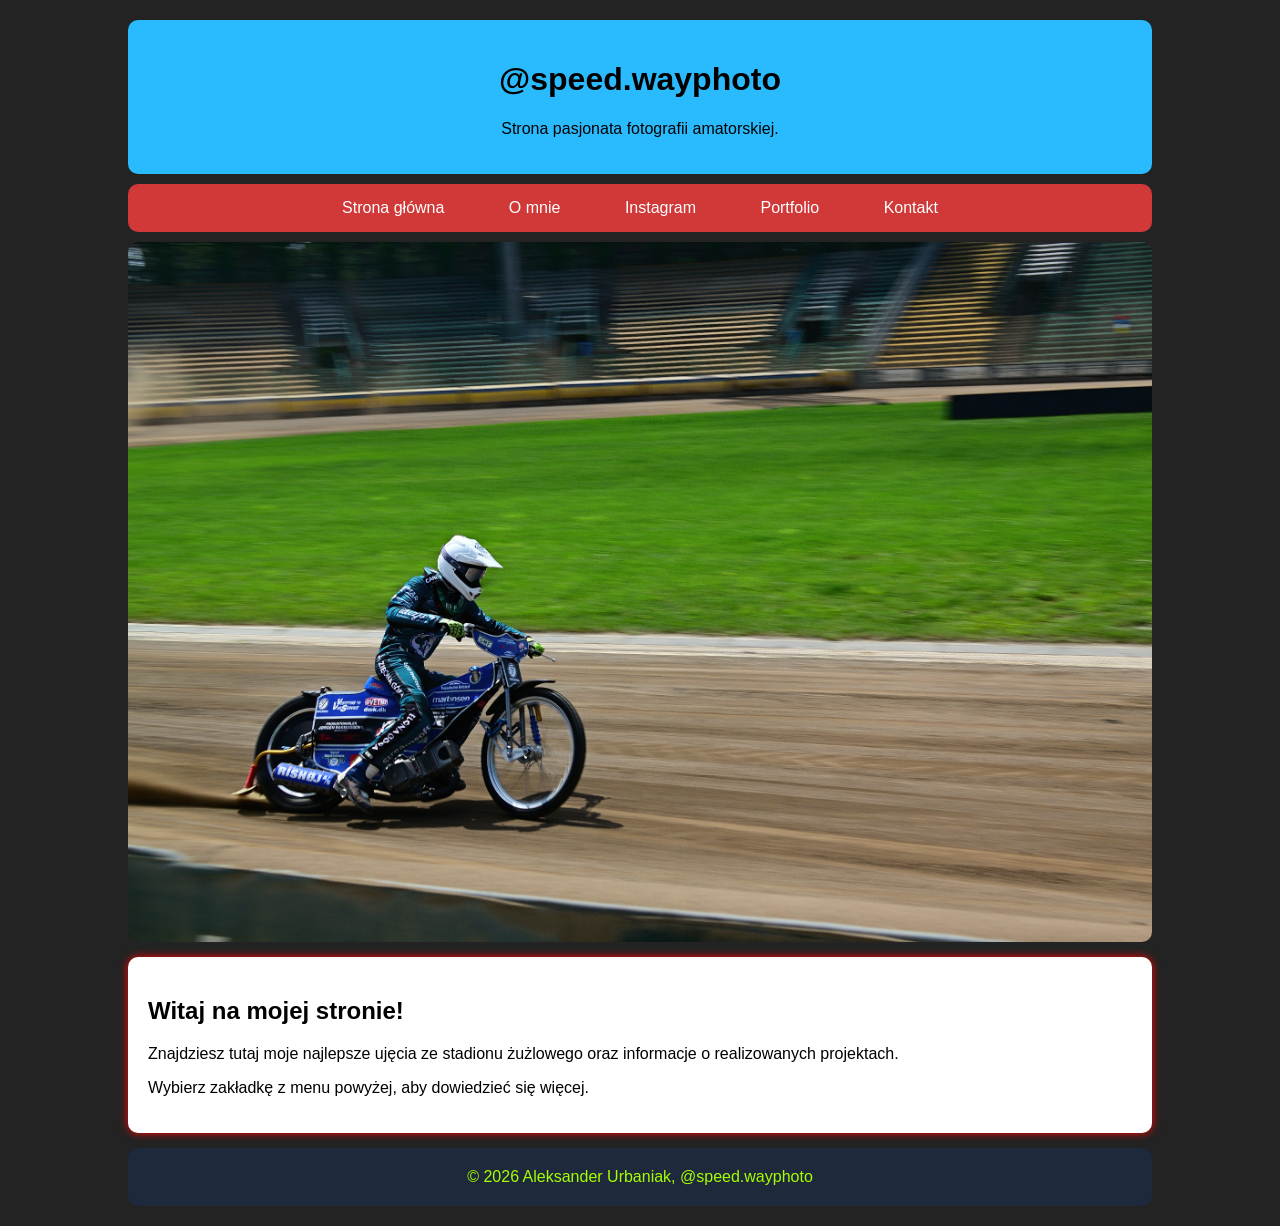
<file: index.html>
<!DOCTYPE html>
<html lang="pl">
<head>
<meta charset="UTF-8">
<meta name="viewport" content="width=device-width, initial-scale=1.0">
<title>Speed.wayphoto - Strona główna</title>
<link rel="stylesheet" href="style.css">
<style>
    #slider{
    position:relative;
    height: 700px; 
    margin-top:10px;
    border-radius:10px;
    overflow:hidden; 
    background-color:#111;
}

    #slider img{
    width:100%;
    height:100%;
    object-fit:cover; 
    display:block;
}
</style>
</head>
<body>

<div class="container">
    <header>
        <h1>@speed.wayphoto</h1>
        <p>Strona pasjonata fotografii amatorskiej.</p>
    </header>

    <nav>
        <a href="index.html">Strona główna</a>
        <a href="o-mnie.html">O mnie</a>
        <a href="instagram.html">Instagram</a>
        <a href="portfolio.html">Portfolio</a>
        <a href="kontakt.html">Kontakt</a>
    </nav>

    <section id="slider">
        <img src="DSC_3419.jpg"> 
    </section>

    <main>
        <h2>Witaj na mojej stronie!</h2>
        <p>Znajdziesz tutaj moje najlepsze ujęcia ze stadionu żużlowego oraz informacje o realizowanych projektach.</p>
        <p>Wybierz zakładkę z menu powyżej, aby dowiedzieć się więcej.</p>
    </main>

    <footer>
        © 2026 Aleksander Urbaniak, @speed.wayphoto
    </footer>
</div>

</body>
</html>
</file>
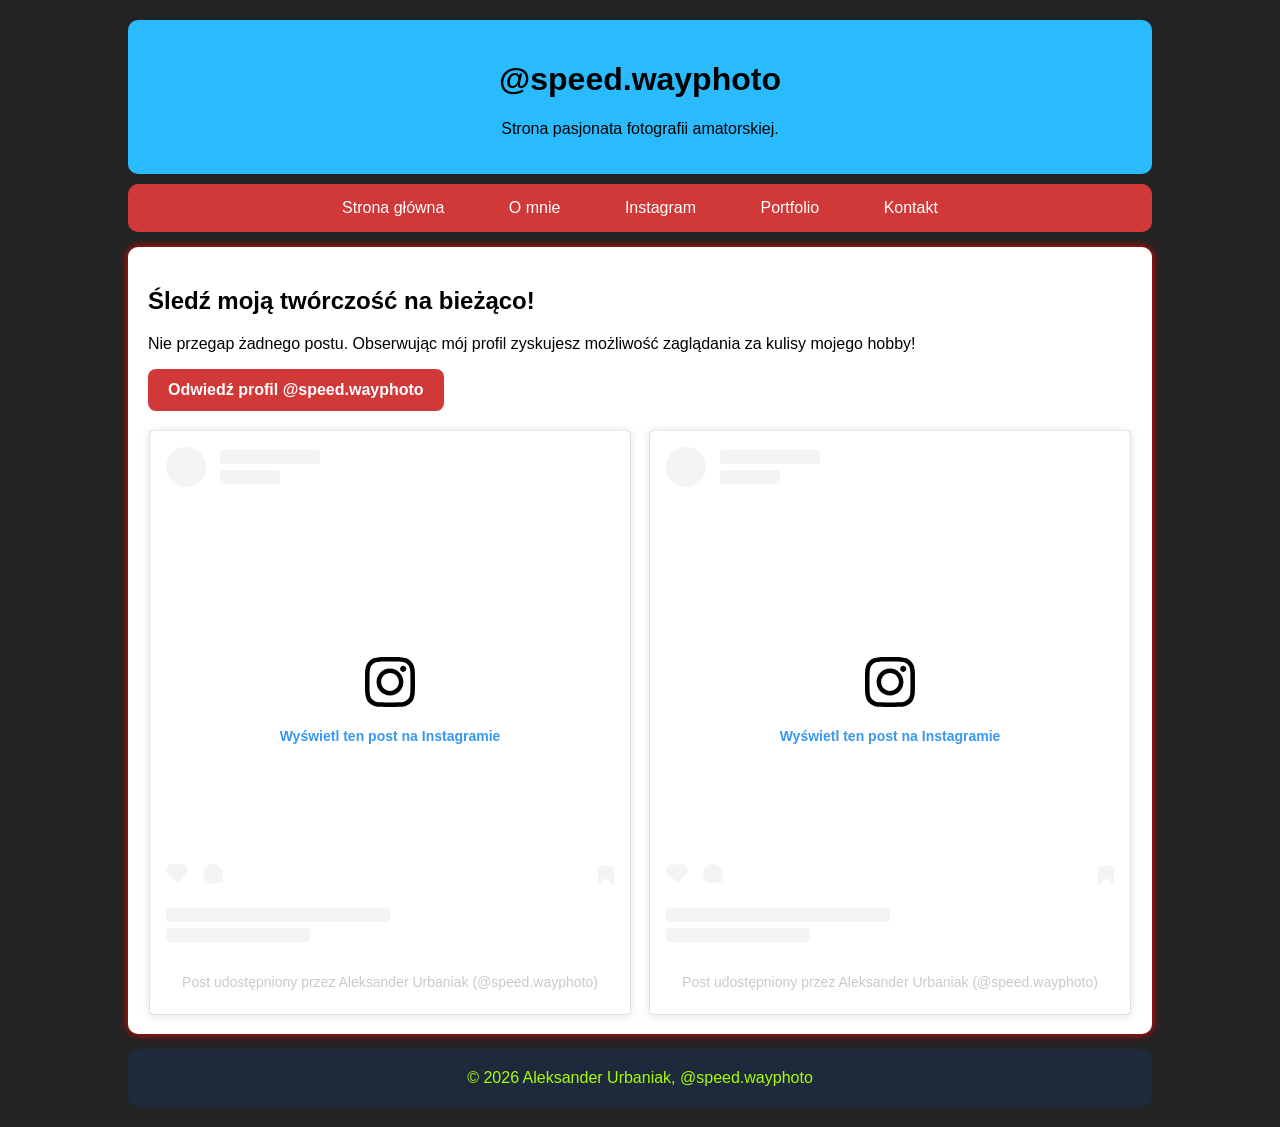
<file: instagram.html>
<!DOCTYPE html>
<html lang="pl">
<head>
<meta charset="UTF-8">
<meta name="viewport" content="width=device-width, initial-scale=1.0">
<title>Instagram - Speed.wayphoto</title>
<link rel="stylesheet" href="style.css">
<style>
    .ig-grid{
    display:flex;
    flex-wrap:wrap;
    gap:20px;
    justify-content:center;
    align-items:flex-start;
    margin-top:20px;
}

.ig-grid blockquote.instagram-media{
    flex:1 1 320px;
    max-width:480px !important;
    min-width:0 !important;
    width:100% !important;
    margin:0 !important;
}
</style>
</head>
<body>

<div class="container">
    <header>
        <h1>@speed.wayphoto</h1>
        <p>Strona pasjonata fotografii amatorskiej.</p>
    </header>

    <nav>
        <a href="index.html">Strona główna</a>
        <a href="o-mnie.html">O mnie</a>
        <a href="instagram.html">Instagram</a>
        <a href="portfolio.html">Portfolio</a>
        <a href="kontakt.html">Kontakt</a>
    </nav>

    <main>
        <h2>Śledź moją twórczość na bieżąco!</h2>
        <p>Nie przegap żadnego postu. Obserwując mój profil zyskujesz możliwość zaglądania za kulisy mojego hobby!</p>
        <a href="https://www.instagram.com/speed.wayphoto" target="_blank" class="ig-button">Odwiedź profil @speed.wayphoto</a>
        <div class="ig-grid">
            <blockquote class="instagram-media" data-instgrm-captioned data-instgrm-permalink="https://www.instagram.com/p/DeHfmi-DKz0/?utm_source=ig_embed&amp;utm_campaign=loading" data-instgrm-version="14" style=" background:#FFF; border:0; border-radius:3px; box-shadow:0 0 1px 0 rgba(0,0,0,0.5),0 1px 10px 0 rgba(0,0,0,0.15); margin: 1px; max-width:540px; min-width:326px; padding:0; width:99.375%; width:-webkit-calc(100% - 2px); width:calc(100% - 2px);"><div style="padding:16px;"> <a href="https://www.instagram.com/p/DeHfmi-DKz0/?utm_source=ig_embed&amp;utm_campaign=loading" style=" background:#FFFFFF; line-height:0; padding:0 0; text-align:center; text-decoration:none; width:100%;" target="_blank"> <div style=" display: flex; flex-direction: row; align-items: center;"> <div style="background-color: #F4F4F4; border-radius: 50%; flex-grow: 0; height: 40px; margin-right: 14px; width: 40px;"></div> <div style="display: flex; flex-direction: column; flex-grow: 1; justify-content: center;"> <div style=" background-color: #F4F4F4; border-radius: 4px; flex-grow: 0; height: 14px; margin-bottom: 6px; width: 100px;"></div> <div style=" background-color: #F4F4F4; border-radius: 4px; flex-grow: 0; height: 14px; width: 60px;"></div></div></div><div style="padding: 19% 0;"></div> <div style="display:block; height:50px; margin:0 auto 12px; width:50px;"><svg width="50px" height="50px" viewBox="0 0 60 60" version="1.1" xmlns="https://www.w3.org/2000/svg" xmlns:xlink="https://www.w3.org/1999/xlink"><g stroke="none" stroke-width="1" fill="none" fill-rule="evenodd"><g transform="translate(-511.000000, -20.000000)" fill="#000000"><g><path d="M556.869,30.41 C554.814,30.41 553.148,32.076 553.148,34.131 C553.148,36.186 554.814,37.852 556.869,37.852 C558.924,37.852 560.59,36.186 560.59,34.131 C560.59,32.076 558.924,30.41 556.869,30.41 M541,60.657 C535.114,60.657 530.342,55.887 530.342,50 C530.342,44.114 535.114,39.342 541,39.342 C546.887,39.342 551.658,44.114 551.658,50 C551.658,55.887 546.887,60.657 541,60.657 M541,33.886 C532.1,33.886 524.886,41.1 524.886,50 C524.886,58.899 532.1,66.113 541,66.113 C549.9,66.113 557.115,58.899 557.115,50 C557.115,41.1 549.9,33.886 541,33.886 M565.378,62.101 C565.244,65.022 564.756,66.606 564.346,67.663 C563.803,69.06 563.154,70.057 562.106,71.106 C561.058,72.155 560.06,72.803 558.662,73.347 C557.607,73.757 556.021,74.244 553.102,74.378 C549.944,74.521 548.997,74.552 541,74.552 C533.003,74.552 532.056,74.521 528.898,74.378 C525.979,74.244 524.393,73.757 523.338,73.347 C521.94,72.803 520.942,72.155 519.894,71.106 C518.846,70.057 518.197,69.06 517.654,67.663 C517.244,66.606 516.755,65.022 516.623,62.101 C516.479,58.943 516.448,57.996 516.448,50 C516.448,42.003 516.479,41.056 516.623,37.899 C516.755,34.978 517.244,33.391 517.654,32.338 C518.197,30.938 518.846,29.942 519.894,28.894 C520.942,27.846 521.94,27.196 523.338,26.654 C524.393,26.244 525.979,25.756 528.898,25.623 C532.057,25.479 533.004,25.448 541,25.448 C548.997,25.448 549.943,25.479 553.102,25.623 C556.021,25.756 557.607,26.244 558.662,26.654 C560.06,27.196 561.058,27.846 562.106,28.894 C563.154,29.942 563.803,30.938 564.346,32.338 C564.756,33.391 565.244,34.978 565.378,37.899 C565.522,41.056 565.552,42.003 565.552,50 C565.552,57.996 565.522,58.943 565.378,62.101 M570.82,37.631 C570.674,34.438 570.167,32.258 569.425,30.349 C568.659,28.377 567.633,26.702 565.965,25.035 C564.297,23.368 562.623,22.342 560.652,21.575 C558.743,20.834 556.562,20.326 553.369,20.18 C550.169,20.033 549.148,20 541,20 C532.853,20 531.831,20.033 528.631,20.18 C525.438,20.326 523.257,20.834 521.349,21.575 C519.376,22.342 517.703,23.368 516.035,25.035 C514.368,26.702 513.342,28.377 512.574,30.349 C511.834,32.258 511.326,34.438 511.181,37.631 C511.035,40.831 511,41.851 511,50 C511,58.147 511.035,59.17 511.181,62.369 C511.326,65.562 511.834,67.743 512.574,69.651 C513.342,71.625 514.368,73.296 516.035,74.965 C517.703,76.634 519.376,77.658 521.349,78.425 C523.257,79.167 525.438,79.673 528.631,79.82 C531.831,79.965 532.853,80.001 541,80.001 C549.148,80.001 550.169,79.965 553.369,79.82 C556.562,79.673 558.743,79.167 560.652,78.425 C562.623,77.658 564.297,76.634 565.965,74.965 C567.633,73.296 568.659,71.625 569.425,69.651 C570.167,67.743 570.674,65.562 570.82,62.369 C570.966,59.17 571,58.147 571,50 C571,41.851 570.966,40.831 570.82,37.631"></path></g></g></g></svg></div><div style="padding-top: 8px;"> <div style=" color:#3897f0; font-family:Arial,sans-serif; font-size:14px; font-style:normal; font-weight:550; line-height:18px;">Wyświetl ten post na Instagramie</div></div><div style="padding: 12.5% 0;"></div> <div style="display: flex; flex-direction: row; margin-bottom: 14px; align-items: center;"><div> <div style="background-color: #F4F4F4; border-radius: 50%; height: 12.5px; width: 12.5px; transform: translateX(0px) translateY(7px);"></div> <div style="background-color: #F4F4F4; height: 12.5px; transform: rotate(-45deg) translateX(3px) translateY(1px); width: 12.5px; flex-grow: 0; margin-right: 14px; margin-left: 2px;"></div> <div style="background-color: #F4F4F4; border-radius: 50%; height: 12.5px; width: 12.5px; transform: translateX(9px) translateY(-18px);"></div></div><div style="margin-left: 8px;"> <div style=" background-color: #F4F4F4; border-radius: 50%; flex-grow: 0; height: 20px; width: 20px;"></div> <div style=" width: 0; height: 0; border-top: 2px solid transparent; border-left: 6px solid #f4f4f4; border-bottom: 2px solid transparent; transform: translateX(16px) translateY(-4px) rotate(30deg)"></div></div><div style="margin-left: auto;"> <div style=" width: 0px; border-top: 8px solid #F4F4F4; border-right: 8px solid transparent; transform: translateY(16px);"></div> <div style=" background-color: #F4F4F4; flex-grow: 0; height: 12px; width: 16px; transform: translateY(-4px);"></div> <div style=" width: 0; height: 0; border-top: 8px solid #F4F4F4; border-left: 8px solid transparent; transform: translateY(-4px) translateX(8px);"></div></div></div> <div style="display: flex; flex-direction: column; flex-grow: 1; justify-content: center; margin-bottom: 24px;"> <div style=" background-color: #F4F4F4; border-radius: 4px; flex-grow: 0; height: 14px; margin-bottom: 6px; width: 224px;"></div> <div style=" background-color: #F4F4F4; border-radius: 4px; flex-grow: 0; height: 14px; width: 144px;"></div></div></a><p style=" color:#c9c8cd; font-family:Arial,sans-serif; font-size:14px; line-height:17px; margin-bottom:0; margin-top:8px; overflow:hidden; padding:8px 0 7px; text-align:center; text-overflow:ellipsis; white-space:nowrap;"><a href="https://www.instagram.com/p/DeHfmi-DKz0/?utm_source=ig_embed&amp;utm_campaign=loading" style=" color:#c9c8cd; font-family:Arial,sans-serif; font-size:14px; font-style:normal; font-weight:normal; line-height:17px; text-decoration:none;" target="_blank">Post udostępniony przez Aleksander Urbaniak (@speed.wayphoto)</a></p></div></blockquote>
        
            <blockquote class="instagram-media" data-instgrm-permalink="https://www.instagram.com/p/Da1I37vDBIr/?utm_source=ig_embed&amp;utm_campaign=loading" data-instgrm-version="14" style=" background:#FFF; border:0; border-radius:3px; box-shadow:0 0 1px 0 rgba(0,0,0,0.5),0 1px 10px 0 rgba(0,0,0,0.15); margin: 1px; max-width:540px; min-width:326px; padding:0; width:99.375%; width:-webkit-calc(100% - 2px); width:calc(100% - 2px);"><div style="padding:16px;"> <a href="https://www.instagram.com/p/Da1I37vDBIr/?utm_source=ig_embed&amp;utm_campaign=loading" style=" background:#FFFFFF; line-height:0; padding:0 0; text-align:center; text-decoration:none; width:100%;" target="_blank"> <div style=" display: flex; flex-direction: row; align-items: center;"> <div style="background-color: #F4F4F4; border-radius: 50%; flex-grow: 0; height: 40px; margin-right: 14px; width: 40px;"></div> <div style="display: flex; flex-direction: column; flex-grow: 1; justify-content: center;"> <div style=" background-color: #F4F4F4; border-radius: 4px; flex-grow: 0; height: 14px; margin-bottom: 6px; width: 100px;"></div> <div style=" background-color: #F4F4F4; border-radius: 4px; flex-grow: 0; height: 14px; width: 60px;"></div></div></div><div style="padding: 19% 0;"></div> <div style="display:block; height:50px; margin:0 auto 12px; width:50px;"><svg width="50px" height="50px" viewBox="0 0 60 60" version="1.1" xmlns="https://www.w3.org/2000/svg" xmlns:xlink="https://www.w3.org/1999/xlink"><g stroke="none" stroke-width="1" fill="none" fill-rule="evenodd"><g transform="translate(-511.000000, -20.000000)" fill="#000000"><g><path d="M556.869,30.41 C554.814,30.41 553.148,32.076 553.148,34.131 C553.148,36.186 554.814,37.852 556.869,37.852 C558.924,37.852 560.59,36.186 560.59,34.131 C560.59,32.076 558.924,30.41 556.869,30.41 M541,60.657 C535.114,60.657 530.342,55.887 530.342,50 C530.342,44.114 535.114,39.342 541,39.342 C546.887,39.342 551.658,44.114 551.658,50 C551.658,55.887 546.887,60.657 541,60.657 M541,33.886 C532.1,33.886 524.886,41.1 524.886,50 C524.886,58.899 532.1,66.113 541,66.113 C549.9,66.113 557.115,58.899 557.115,50 C557.115,41.1 549.9,33.886 541,33.886 M565.378,62.101 C565.244,65.022 564.756,66.606 564.346,67.663 C563.803,69.06 563.154,70.057 562.106,71.106 C561.058,72.155 560.06,72.803 558.662,73.347 C557.607,73.757 556.021,74.244 553.102,74.378 C549.944,74.521 548.997,74.552 541,74.552 C533.003,74.552 532.056,74.521 528.898,74.378 C525.979,74.244 524.393,73.757 523.338,73.347 C521.94,72.803 520.942,72.155 519.894,71.106 C518.846,70.057 518.197,69.06 517.654,67.663 C517.244,66.606 516.755,65.022 516.623,62.101 C516.479,58.943 516.448,57.996 516.448,50 C516.448,42.003 516.479,41.056 516.623,37.899 C516.755,34.978 517.244,33.391 517.654,32.338 C518.197,30.938 518.846,29.942 519.894,28.894 C520.942,27.846 521.94,27.196 523.338,26.654 C524.393,26.244 525.979,25.756 528.898,25.623 C532.057,25.479 533.004,25.448 541,25.448 C548.997,25.448 549.943,25.479 553.102,25.623 C556.021,25.756 557.607,26.244 558.662,26.654 C560.06,27.196 561.058,27.846 562.106,28.894 C563.154,29.942 563.803,30.938 564.346,32.338 C564.756,33.391 565.244,34.978 565.378,37.899 C565.522,41.056 565.552,42.003 565.552,50 C565.552,57.996 565.522,58.943 565.378,62.101 M570.82,37.631 C570.674,34.438 570.167,32.258 569.425,30.349 C568.659,28.377 567.633,26.702 565.965,25.035 C564.297,23.368 562.623,22.342 560.652,21.575 C558.743,20.834 556.562,20.326 553.369,20.18 C550.169,20.033 549.148,20 541,20 C532.853,20 531.831,20.033 528.631,20.18 C525.438,20.326 523.257,20.834 521.349,21.575 C519.376,22.342 517.703,23.368 516.035,25.035 C514.368,26.702 513.342,28.377 512.574,30.349 C511.834,32.258 511.326,34.438 511.181,37.631 C511.035,40.831 511,41.851 511,50 C511,58.147 511.035,59.17 511.181,62.369 C511.326,65.562 511.834,67.743 512.574,69.651 C513.342,71.625 514.368,73.296 516.035,74.965 C517.703,76.634 519.376,77.658 521.349,78.425 C523.257,79.167 525.438,79.673 528.631,79.82 C531.831,79.965 532.853,80.001 541,80.001 C549.148,80.001 550.169,79.965 553.369,79.82 C556.562,79.673 558.743,79.167 560.652,78.425 C562.623,77.658 564.297,76.634 565.965,74.965 C567.633,73.296 568.659,71.625 569.425,69.651 C570.167,67.743 570.674,65.562 570.82,62.369 C570.966,59.17 571,58.147 571,50 C571,41.851 570.966,40.831 570.82,37.631"></path></g></g></g></svg></div><div style="padding-top: 8px;"> <div style=" color:#3897f0; font-family:Arial,sans-serif; font-size:14px; font-style:normal; font-weight:550; line-height:18px;">Wyświetl ten post na Instagramie</div></div><div style="padding: 12.5% 0;"></div> <div style="display: flex; flex-direction: row; margin-bottom: 14px; align-items: center;"><div> <div style="background-color: #F4F4F4; border-radius: 50%; height: 12.5px; width: 12.5px; transform: translateX(0px) translateY(7px);"></div> <div style="background-color: #F4F4F4; height: 12.5px; transform: rotate(-45deg) translateX(3px) translateY(1px); width: 12.5px; flex-grow: 0; margin-right: 14px; margin-left: 2px;"></div> <div style="background-color: #F4F4F4; border-radius: 50%; height: 12.5px; width: 12.5px; transform: translateX(9px) translateY(-18px);"></div></div><div style="margin-left: 8px;"> <div style=" background-color: #F4F4F4; border-radius: 50%; flex-grow: 0; height: 20px; width: 20px;"></div> <div style=" width: 0; height: 0; border-top: 2px solid transparent; border-left: 6px solid #f4f4f4; border-bottom: 2px solid transparent; transform: translateX(16px) translateY(-4px) rotate(30deg)"></div></div><div style="margin-left: auto;"> <div style=" width: 0px; border-top: 8px solid #F4F4F4; border-right: 8px solid transparent; transform: translateY(16px);"></div> <div style=" background-color: #F4F4F4; flex-grow: 0; height: 12px; width: 16px; transform: translateY(-4px);"></div> <div style=" width: 0; height: 0; border-top: 8px solid #F4F4F4; border-left: 8px solid transparent; transform: translateY(-4px) translateX(8px);"></div></div></div> <div style="display: flex; flex-direction: column; flex-grow: 1; justify-content: center; margin-bottom: 24px;"> <div style=" background-color: #F4F4F4; border-radius: 4px; flex-grow: 0; height: 14px; margin-bottom: 6px; width: 224px;"></div> <div style=" background-color: #F4F4F4; border-radius: 4px; flex-grow: 0; height: 14px; width: 144px;"></div></div></a><p style=" color:#c9c8cd; font-family:Arial,sans-serif; font-size:14px; line-height:17px; margin-bottom:0; margin-top:8px; overflow:hidden; padding:8px 0 7px; text-align:center; text-overflow:ellipsis; white-space:nowrap;"><a href="https://www.instagram.com/p/Da1I37vDBIr/?utm_source=ig_embed&amp;utm_campaign=loading" style=" color:#c9c8cd; font-family:Arial,sans-serif; font-size:14px; font-style:normal; font-weight:normal; line-height:17px; text-decoration:none;" target="_blank">Post udostępniony przez Aleksander Urbaniak (@speed.wayphoto)</a></p></div></blockquote>
        </div>
        <script async src="//www.instagram.com/embed.js"></script>
    </main>

    <footer>
        © 2026 Aleksander Urbaniak, @speed.wayphoto
    </footer>
</div>

</body>
</html>
</file>
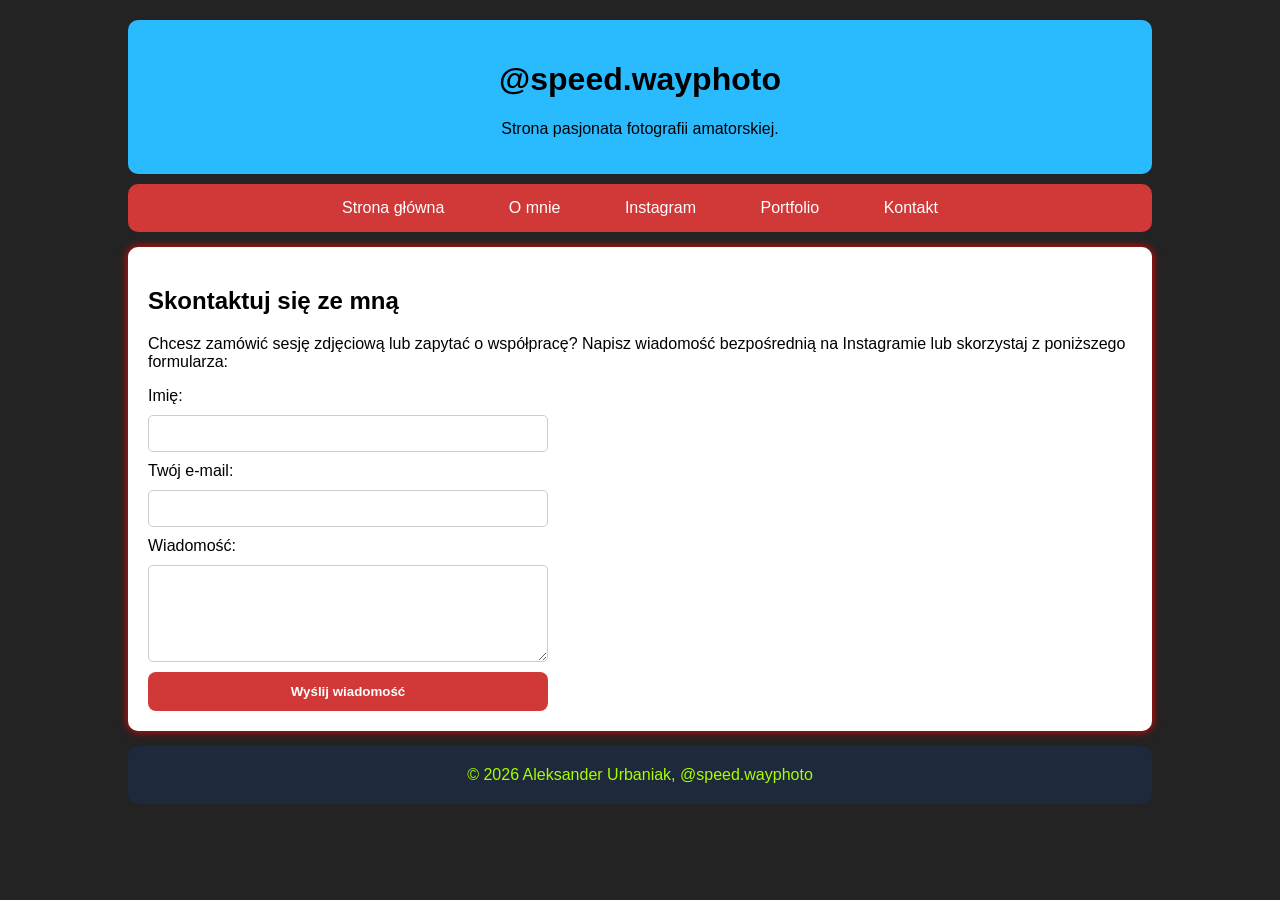
<file: kontakt.html>
<!DOCTYPE html>
<html lang="pl">
<head>
<meta charset="UTF-8">
<meta name="viewport" content="width=device-width, initial-scale=1.0">
<title>Kontakt - Speed.wayphoto</title>
<link rel="stylesheet" href="style.css">
</head>
<body>

<div class="container">
    <header>
        <h1>@speed.wayphoto</h1>
        <p>Strona pasjonata fotografii amatorskiej.</p>
    </header>

    <nav>
        <a href="index.html">Strona główna</a>
        <a href="o-mnie.html">O mnie</a>
        <a href="instagram.html">Instagram</a>
        <a href="portfolio.html">Portfolio</a>
        <a href="kontakt.html">Kontakt</a>
    </nav>

    <main>
        <h2>Skontaktuj się ze mną</h2>
        <p>Chcesz zamówić sesję zdjęciową lub zapytać o współpracę? Napisz wiadomość bezpośrednią na Instagramie lub skorzystaj z poniższego formularza:</p>
        
        <form action="#" method="post">
            <label for="name">Imię:</label>
            <input type="text" id="name" name="name" required>

            <label for="email">Twój e-mail:</label>
            <input type="email" id="email" name="email" required>

            <label for="message">Wiadomość:</label>
            <textarea id="message" name="message" rows="5" required></textarea>

            <button type="submit">Wyślij wiadomość</button>
        </form>
    </main>

    <footer>
        © 2026 Aleksander Urbaniak, @speed.wayphoto
    </footer>
</div>

</body>
</html>
</file>
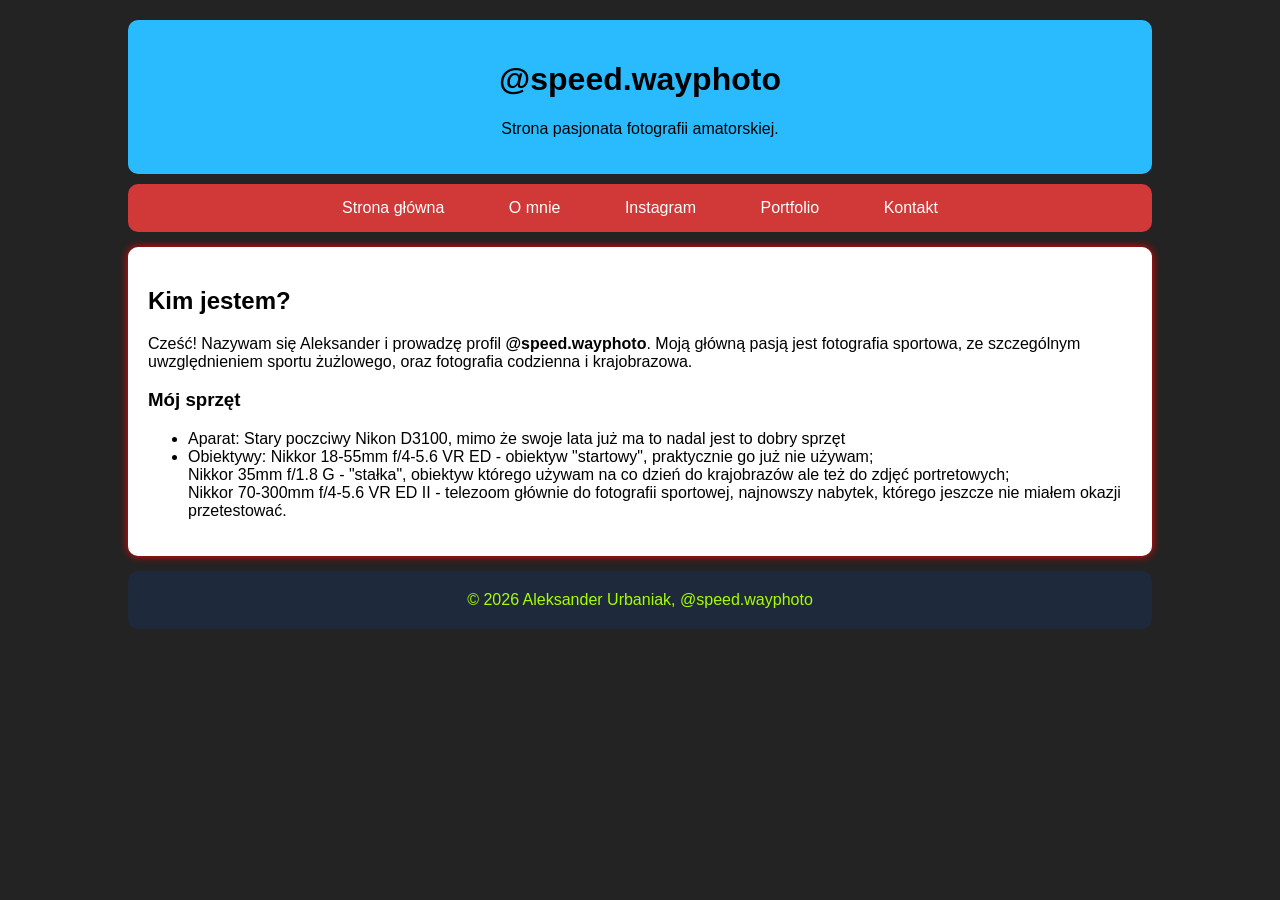
<file: o-mnie.html>
<!DOCTYPE html>
<html lang="pl">
<head>
<meta charset="UTF-8">
<meta name="viewport" content="width=device-width, initial-scale=1.0">
<title>O mnie - Speed.wayphoto</title>
<link rel="stylesheet" href="style.css">
</head>
<body>

<div class="container">
    <header>
        <h1>@speed.wayphoto</h1>
        <p>Strona pasjonata fotografii amatorskiej.</p>
    </header>

    <nav>
        <a href="index.html">Strona główna</a>
        <a href="o-mnie.html">O mnie</a>
        <a href="instagram.html">Instagram</a>
        <a href="portfolio.html">Portfolio</a>
        <a href="kontakt.html">Kontakt</a>
    </nav>

    <main>
        <h2>Kim jestem?</h2>
        <p>Cześć! Nazywam się Aleksander i prowadzę profil <strong>@speed.wayphoto</strong>. Moją główną pasją jest fotografia sportowa, ze szczególnym uwzględnieniem sportu żużlowego, oraz fotografia codzienna i krajobrazowa.</p>
        
        <h3>Mój sprzęt</h3>
        <ul>
            <li>Aparat: Stary poczciwy Nikon D3100, mimo że swoje lata już ma to nadal jest to dobry sprzęt</li>
            <li>Obiektywy: Nikkor 18-55mm f/4-5.6 VR ED - obiektyw "startowy", praktycznie go już nie używam; <br>
                Nikkor 35mm f/1.8 G - "stałka", obiektyw którego używam na co dzień do krajobrazów ale też do zdjęć portretowych; <br>
                Nikkor 70-300mm f/4-5.6 VR ED II - telezoom głównie do fotografii sportowej, najnowszy nabytek, którego jeszcze nie miałem okazji przetestować.
            </li>
        </ul>
    </main>

    <footer>
        © 2026 Aleksander Urbaniak, @speed.wayphoto
    </footer>
</div>

</body>
</html>
</file>
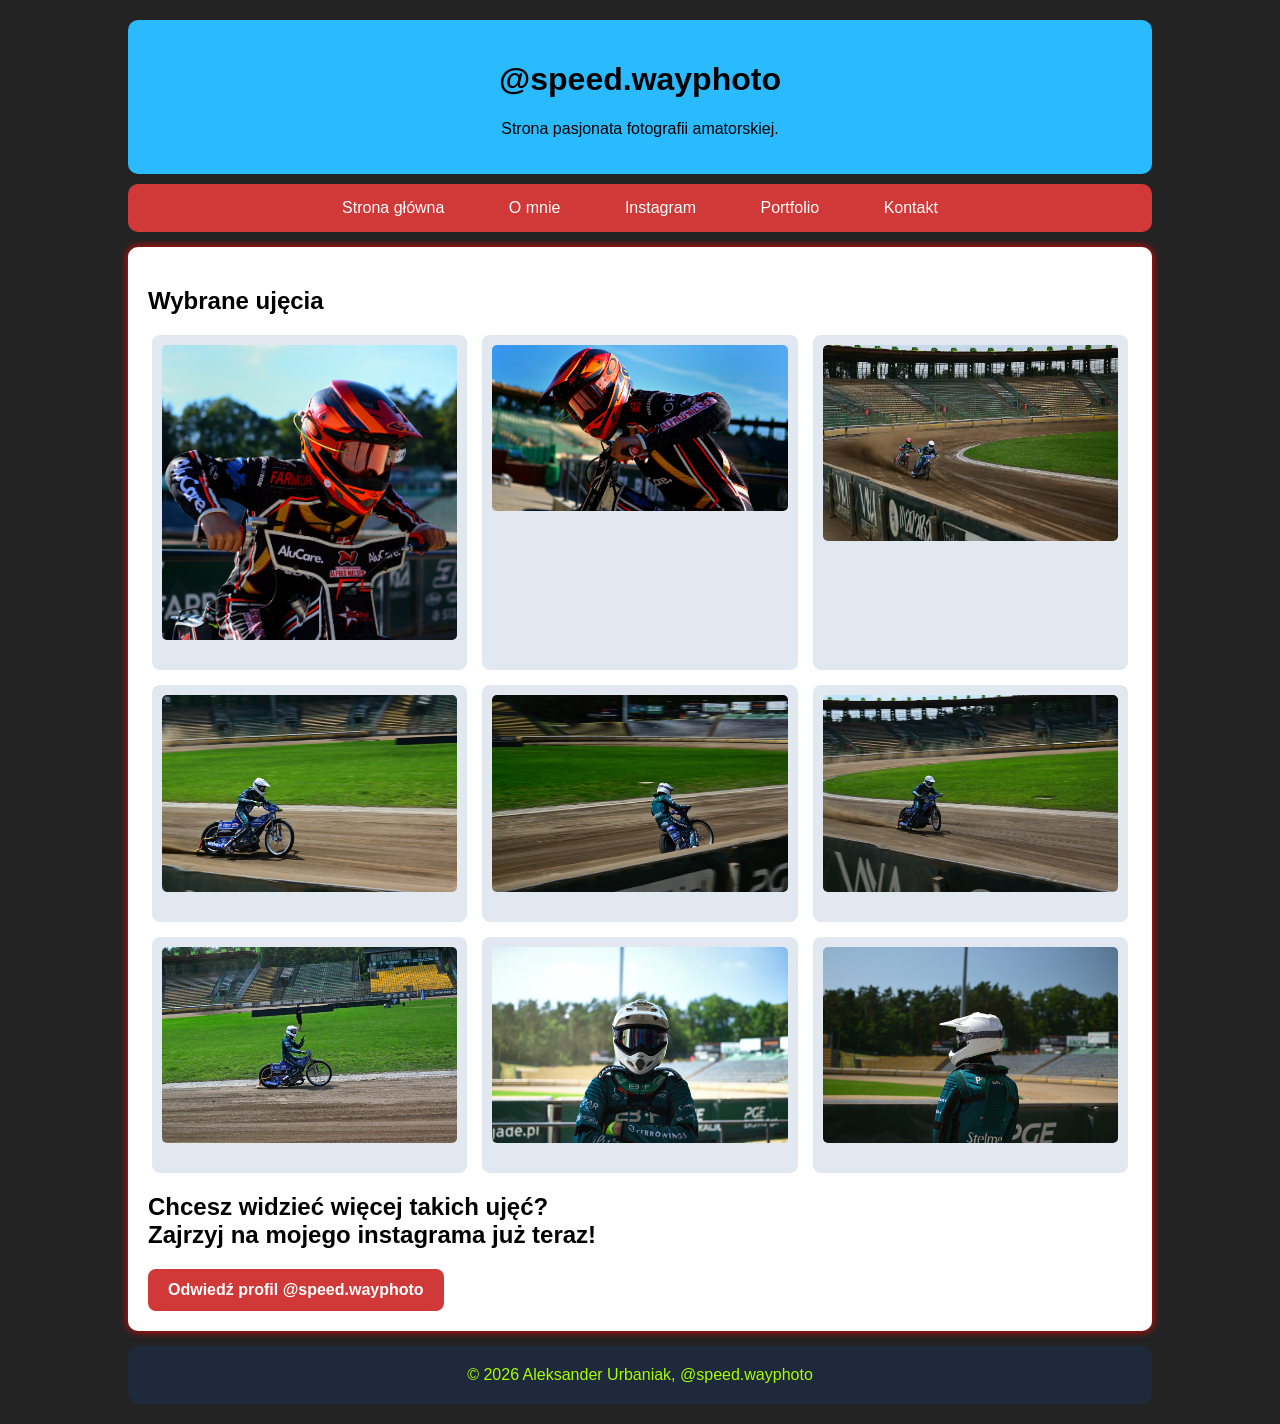
<file: portfolio.html>
<!DOCTYPE html>
<html lang="pl">
<head>
<meta charset="UTF-8">
<meta name="viewport" content="width=device-width, initial-scale=1.0">
<title>Portfolio - Speed.wayphoto</title>
<link rel="stylesheet" href="style.css">
</head>
<body>

<div class="container">
    <header>
        <h1>@speed.wayphoto</h1>
        <p>Strona pasjonata fotografii amatorskiej.</p>
    </header>

    <nav>
        <a href="index.html">Strona główna</a>
        <a href="o-mnie.html">O mnie</a>
        <a href="instagram.html">Instagram</a>
        <a href="portfolio.html">Portfolio</a>
        <a href="kontakt.html">Kontakt</a>
    </nav>

    <main>
        <h2>Wybrane ujęcia</h2>
        <div class="gallery">
            <!--div class="photo-box">
                <img src="DSC_5329.jpg" alt="Opis zdjęcia 1">
                <p></p>
            </div-->
            <div class="photo-box">
                <img src="DSC_5319.JPG" alt="Opis zdjęcia 2">
                <p></p>
            </div>
            <div class="photo-box">
                <img src="DSC_5321.JPG" alt="Opis zdjęcia 3">
                <p></p>
            </div>
            <div class="photo-box">
                <img src="DSC_3332.JPG" alt="Opis zdjęcia 3">
                <p></p>
            </div>
            <div class="photo-box">
                <img src="DSC_3419.jpg" alt="Opis zdjęcia 3">
                <p></p>
            </div>
            <div class="photo-box">
                <img src="DSC_3420.JPG" alt="Opis zdjęcia 3">
                <p></p>
            </div>
            <div class="photo-box">
                <img src="DSC_3430.JPG" alt="Opis zdjęcia 3">
                <p></p>
            </div>
            <div class="photo-box">
                <img src="DSC_3434.JPG" alt="Opis zdjęcia 3">
                <p></p>
            </div>
            <div class="photo-box">
                <img src="DSC_3460.JPG" alt="Opis zdjęcia 3">
                <p></p>
            </div>
            <div class="photo-box">
                <img src="DSC_3477.JPG" alt="Opis zdjęcia 3">
                <p></p>
            </div>
            <!--div class="photo-box">
                <img src="_DSC_3061.jpg" alt="Opis zdjęcia 3">
                <p></p>
            </div>
            <div class="photo-box">
                <img src="_DSC_3067.jpg" alt="Opis zdjęcia 3">
                <p></p>
            </div>
            <div class="photo-box">
                <img src="_DSC_3086.jpg" alt="Opis zdjęcia 3">
                <p></p>
            </div>
            <div class="photo-box">
                <img src="_DSC_3100.jpg" alt="Opis zdjęcia 3">
                <p></p>
            </div>
            <div class="photo-box">
                <img src="_DSC_3105.jpg" alt="Opis zdjęcia 3">
                <p></p>
            </div>
            <div class="photo-box">
                <img src="_DSC_3178.jpg" alt="Opis zdjęcia 3">
                <p></p>
            </div-->
        </div>
        <p><h2> Chcesz widzieć więcej takich ujęć? <br>
            Zajrzyj na mojego instagrama już teraz!
        </h2></p>
        <a href="https://www.instagram.com/speed.wayphoto" target="_blank" class="ig-button">Odwiedź profil @speed.wayphoto</a>
    </main>

    <footer>
        © 2026 Aleksander Urbaniak, @speed.wayphoto
    </footer>
</div>

</body>
</html>
</file>
<file: style.css>
body{
    margin:0;
    background-color:#000000dc;
    font-family:Arial, sans-serif;
}

.container{
    width:80%;
    margin:20px auto;
}

header{
    background-color:#2abbff;
    color:rgb(0, 0, 0);
    text-align:center;
    padding:20px;
    border-radius:10px;
}

nav{
    background-color:#d13838;
    text-align:center;
    padding:15px;
    margin-top:10px;
    border-radius:10px;
}

nav a{
    color:white;
    text-decoration:none;
    margin:20px;
    padding:10px;
    transition:0.3s;
}

nav a:hover{
    background-color:#3b82f6;
    border-radius:5px;
}


main{
    background-color:white;
    margin-top:15px;
    padding:20px;
    border-radius:10px;
    box-shadow:0 0 8px rgb(255, 0, 0);
}

.gallery{
    display:flex;
    flex-wrap:wrap;
    gap:15px;
    justify-content:center;
}

.photo-box{
    width:30%;
    min-width:200px;
    background-color:#e2e8f0;
    padding:10px;
    border-radius:8px;
    text-align:center;
}

.photo-box img{
    width:100%;
    height:auto;
    border-radius:5px;
}

.ig-button, button{
    display:inline-block;
    background-color:#d13838;
    color:white;
    padding:12px 20px;
    text-decoration:none;
    border:none;
    border-radius:8px;
    font-weight:bold;
    cursor:pointer;
}

.ig-button:hover, button:hover{
    background-color:#3b82f6;
}

form{
    display:flex;
    flex-direction:column;
    max-width:400px;
    gap:10px;
}

input, textarea{
    padding:10px;
    border:1px solid #ccc;
    border-radius:5px;
    font-family:Arial, sans-serif;
}

footer{
    background-color:#1e293b;
    color:rgb(166, 255, 0);
    text-align:center;
    padding:20px;
    margin-top:15px;
    border-radius:10px;
}
</file>
